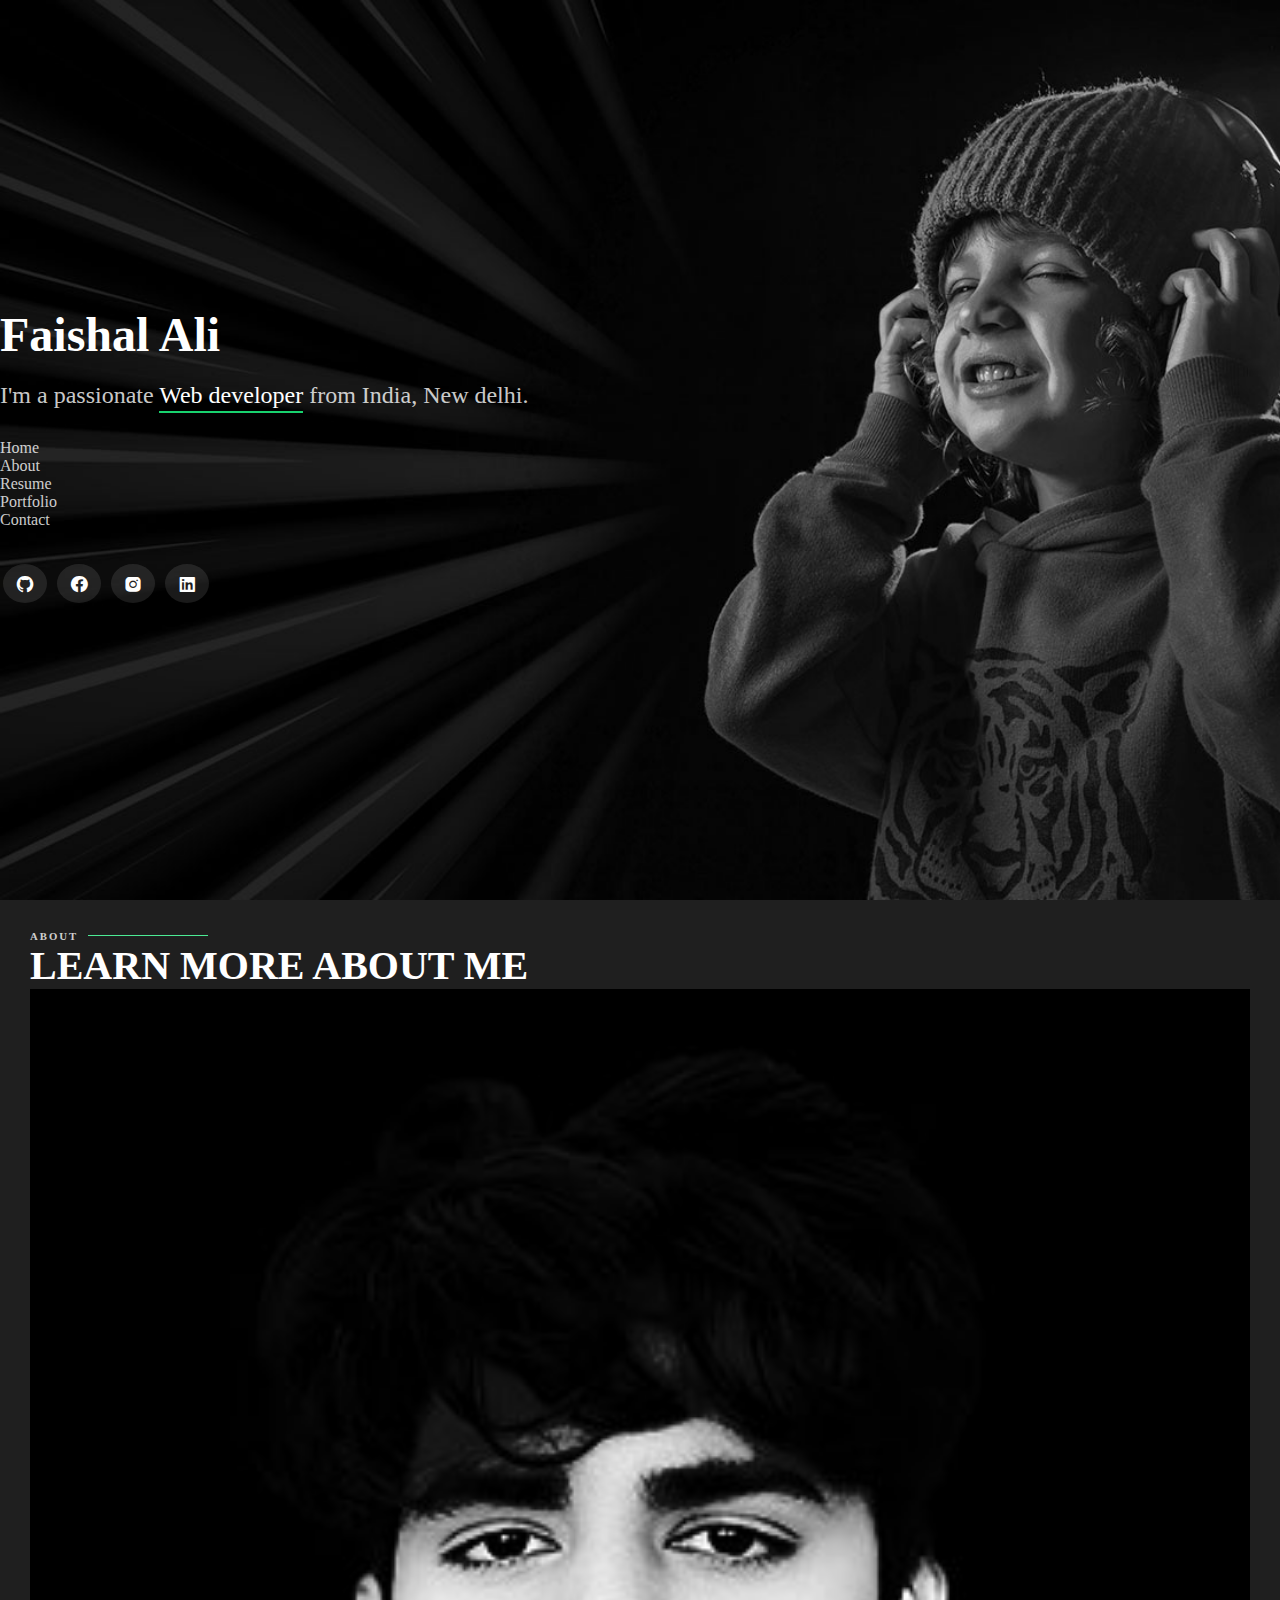
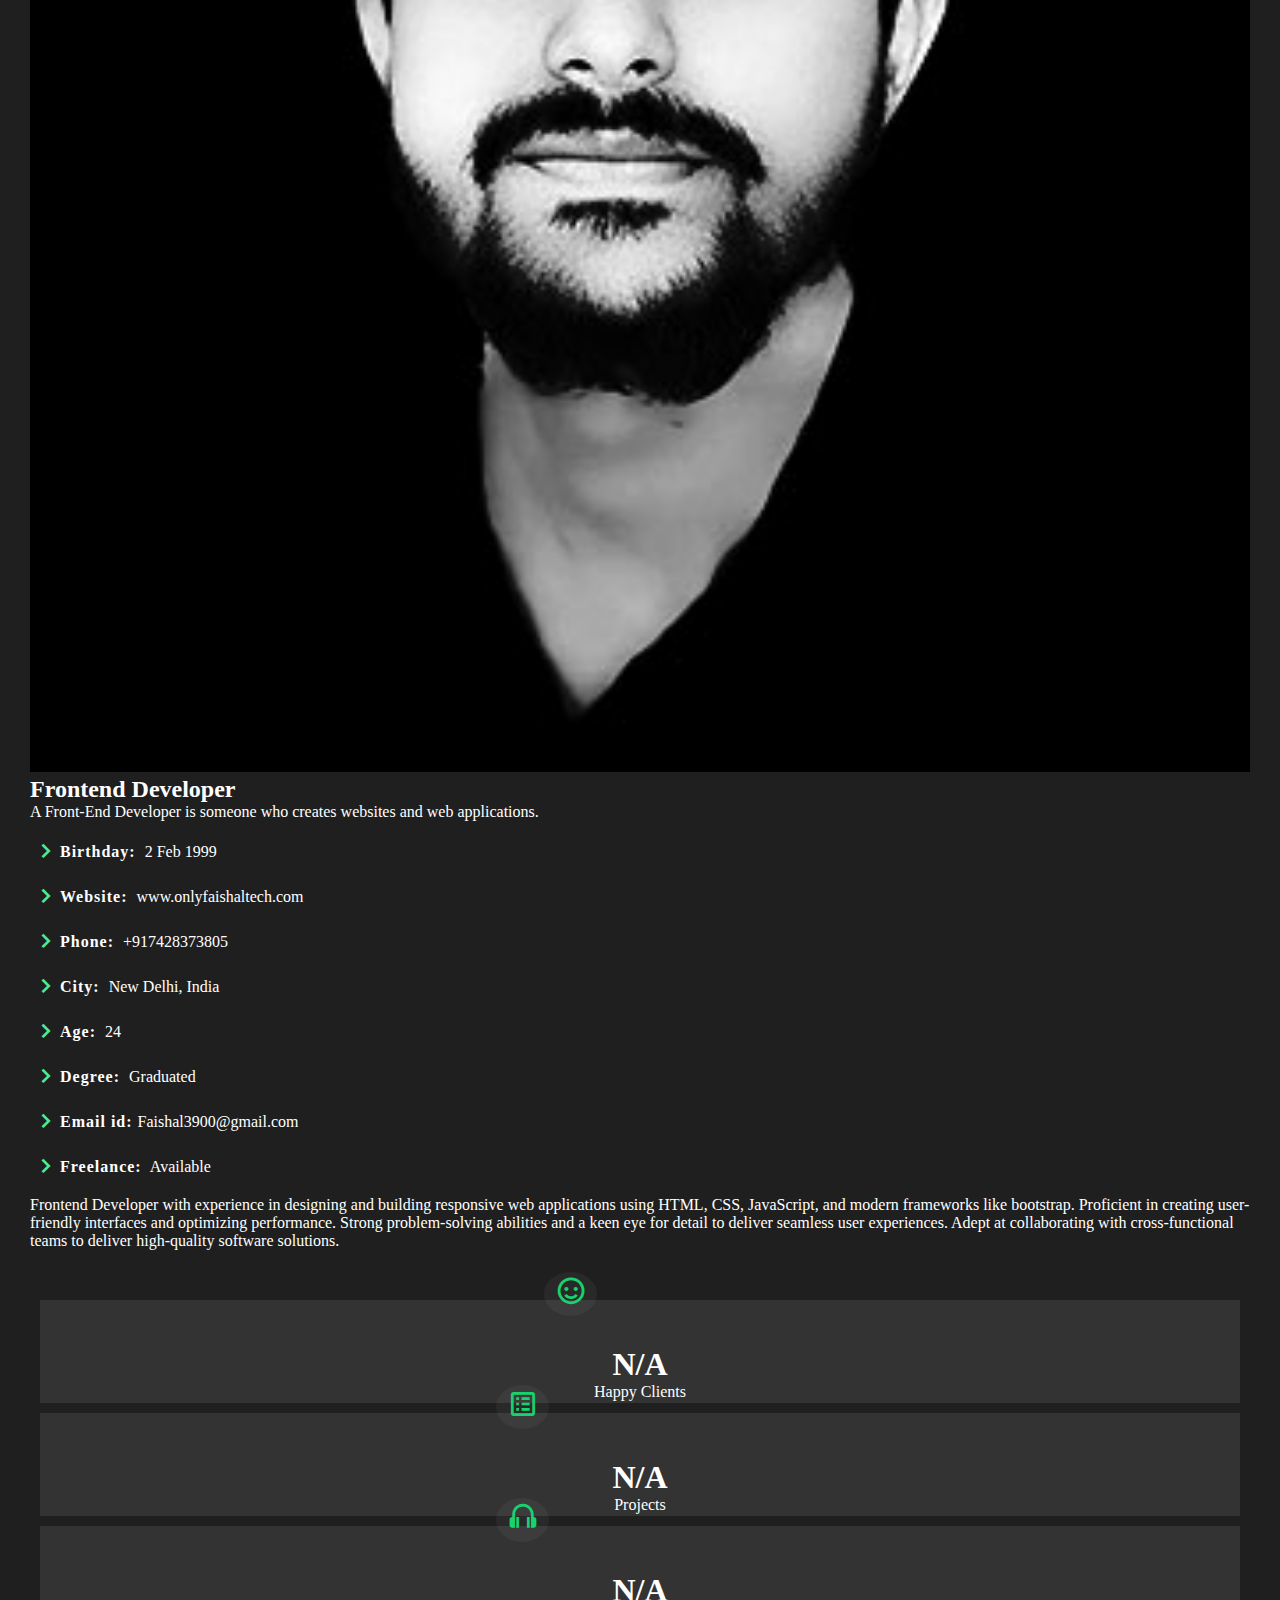
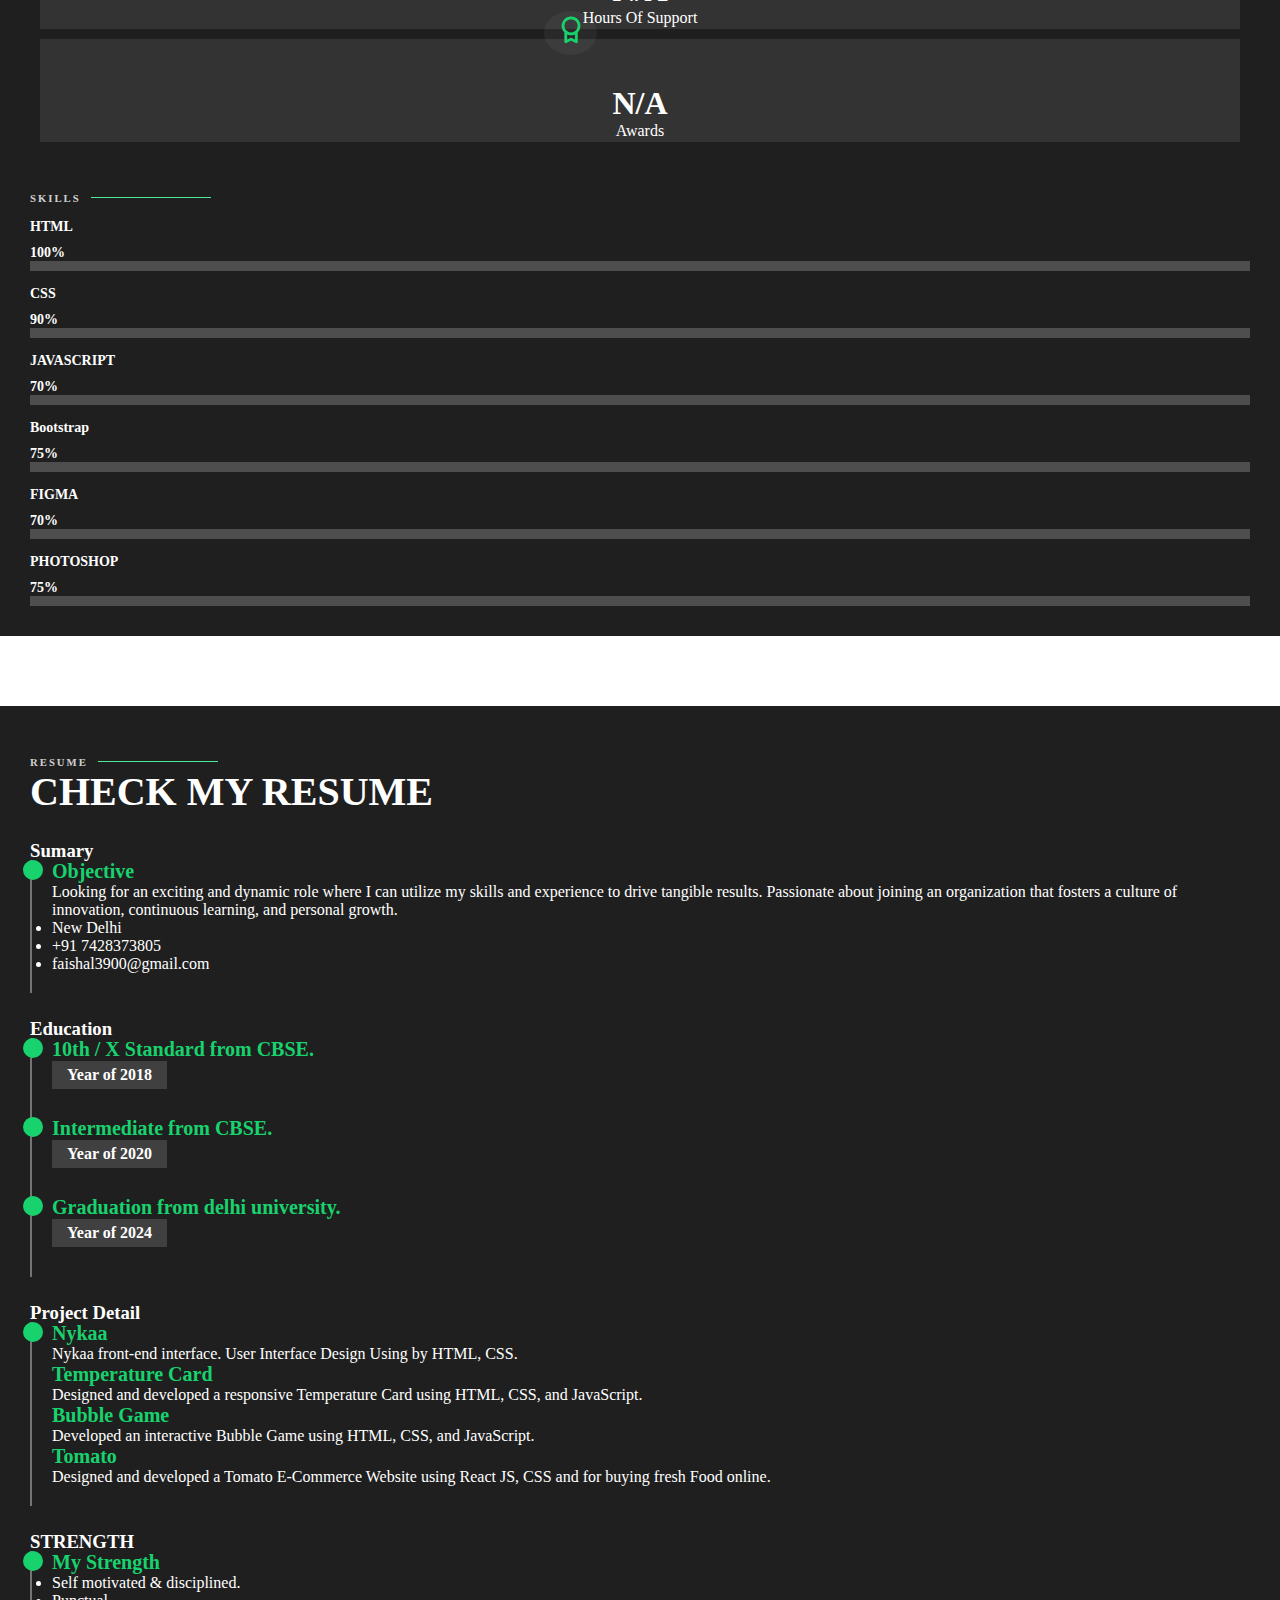
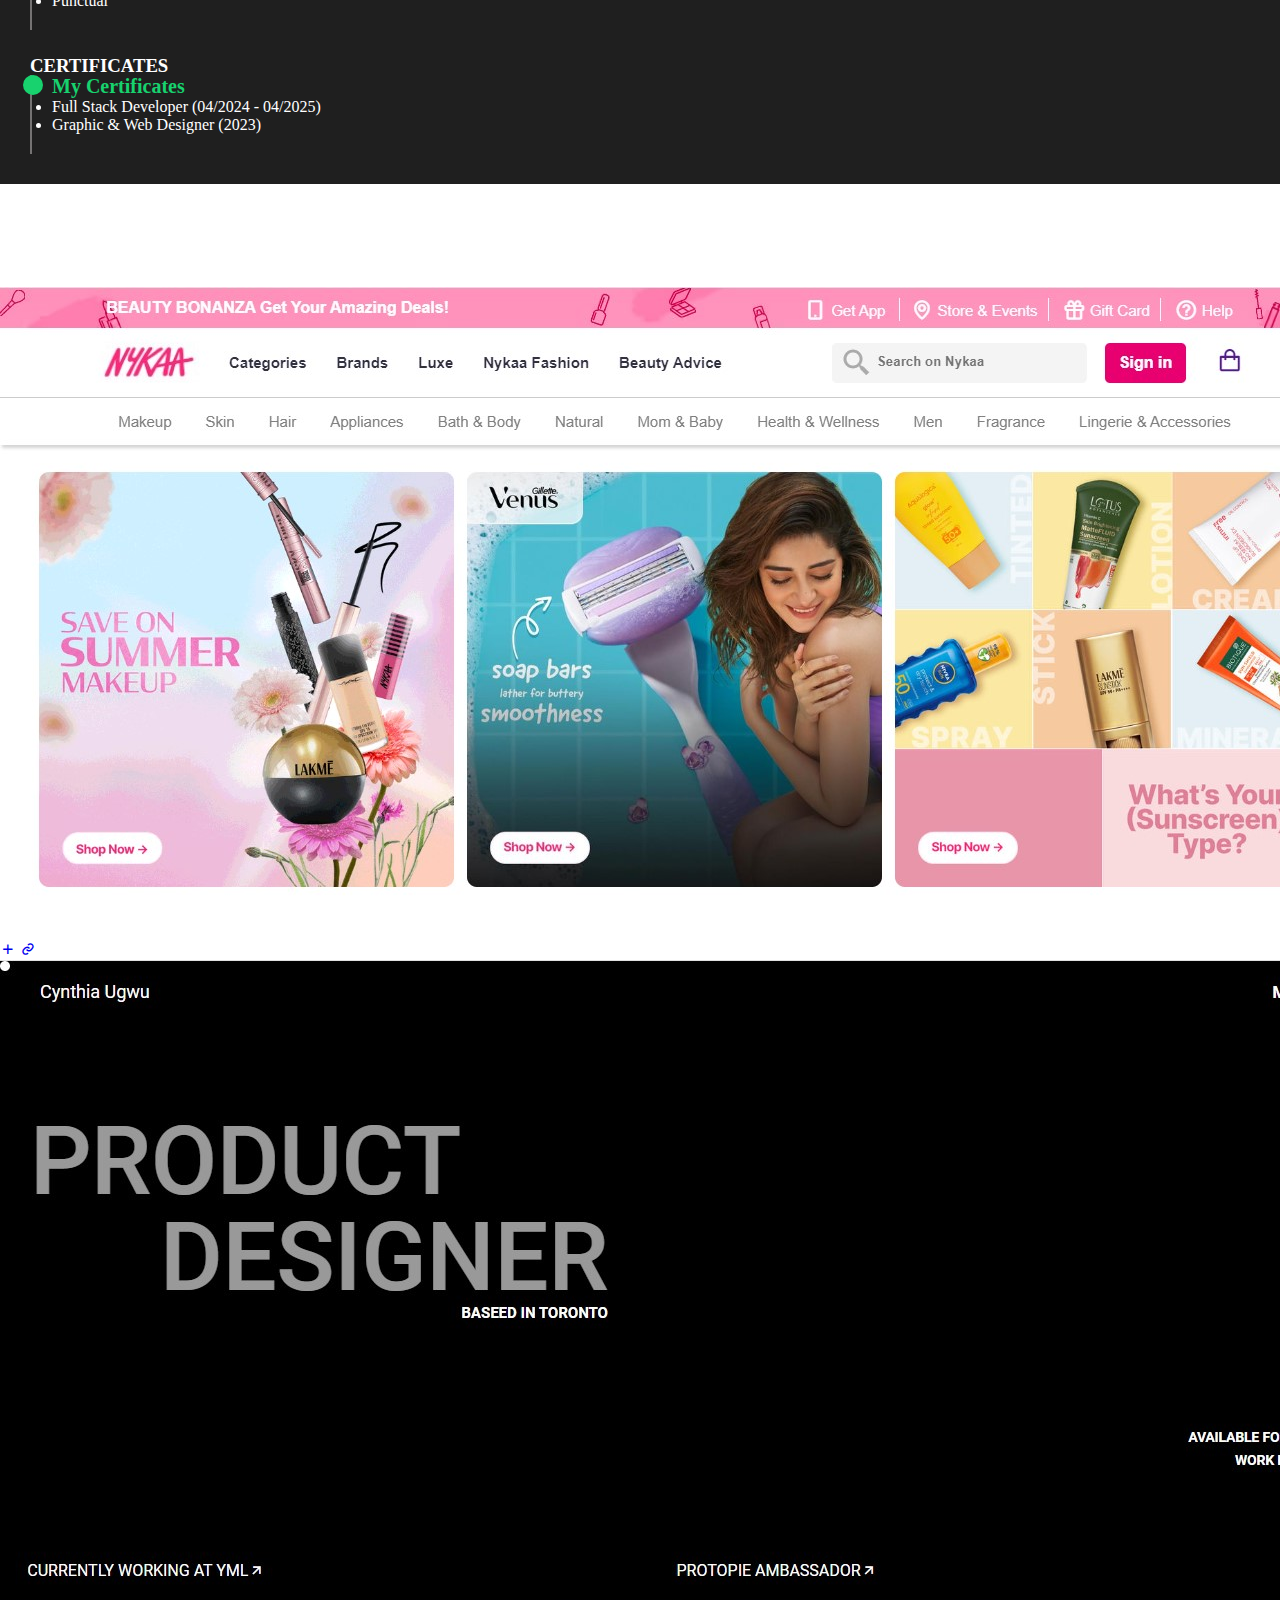
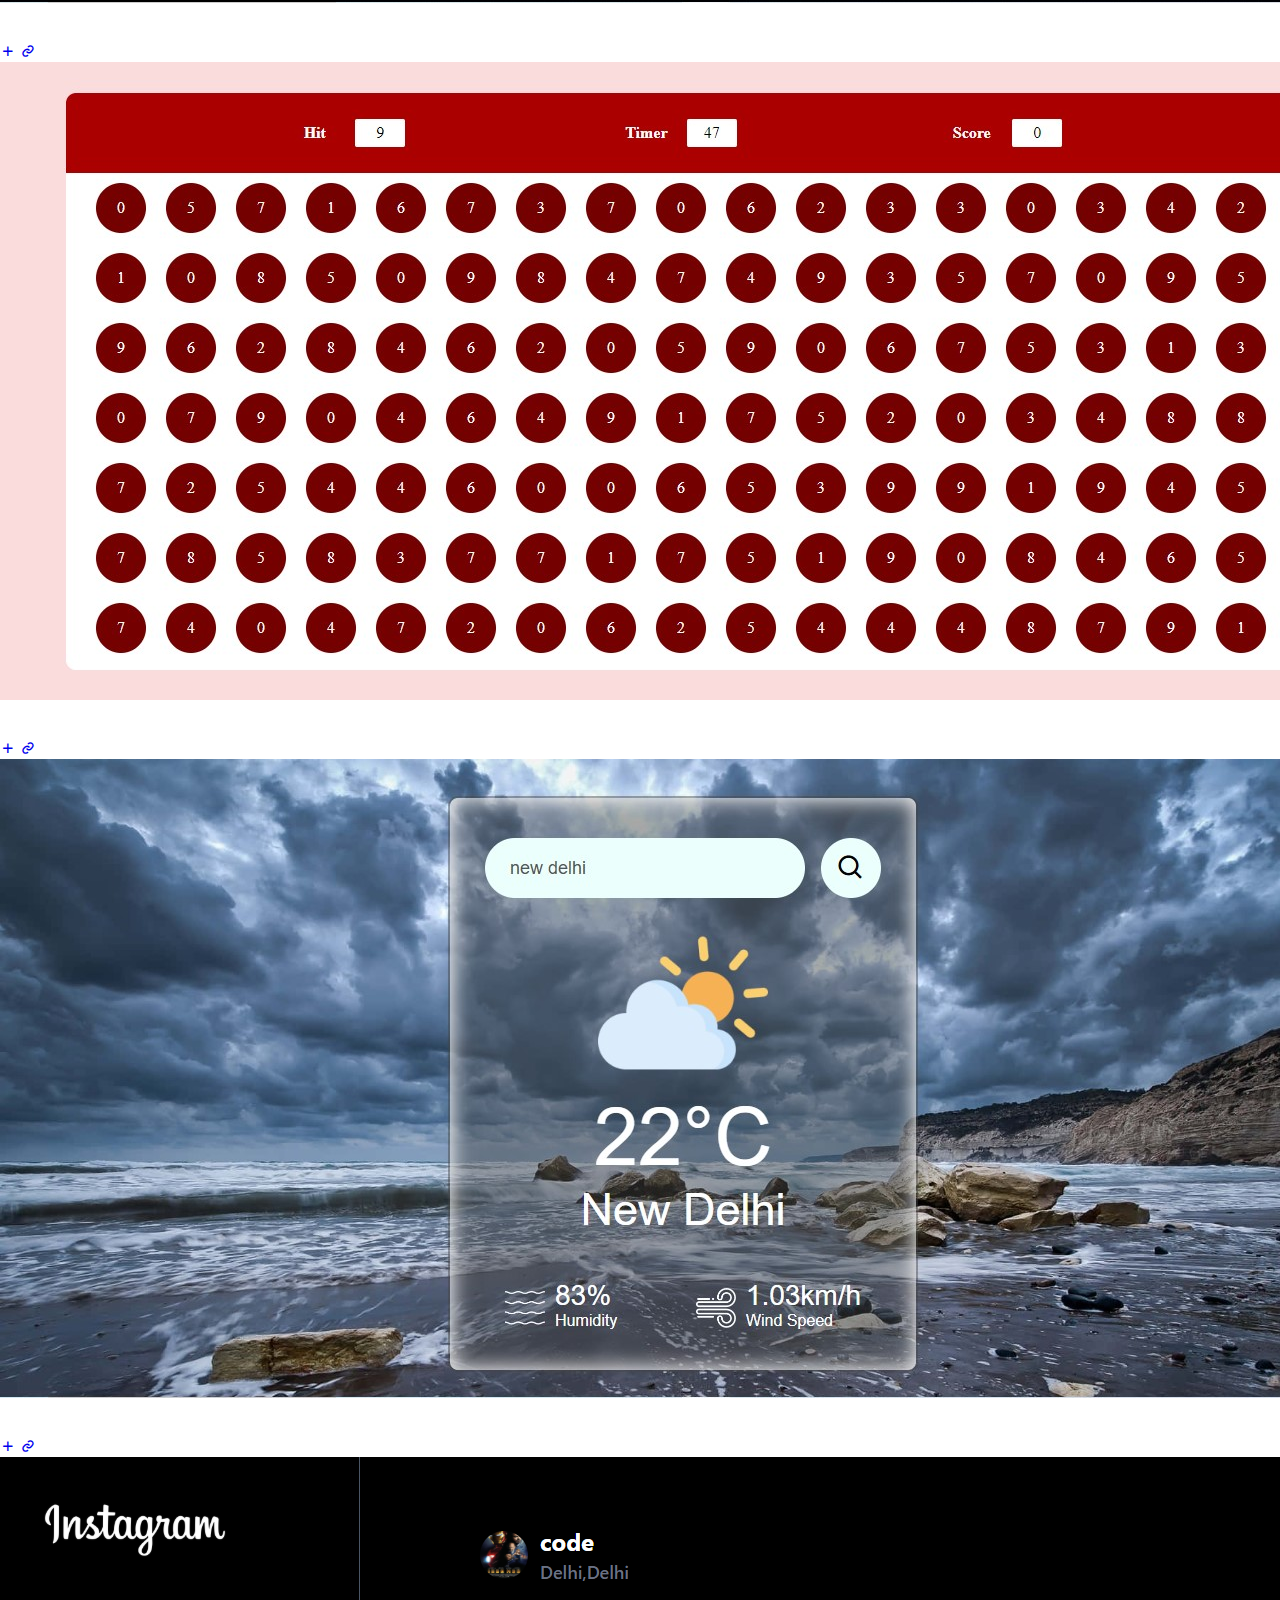
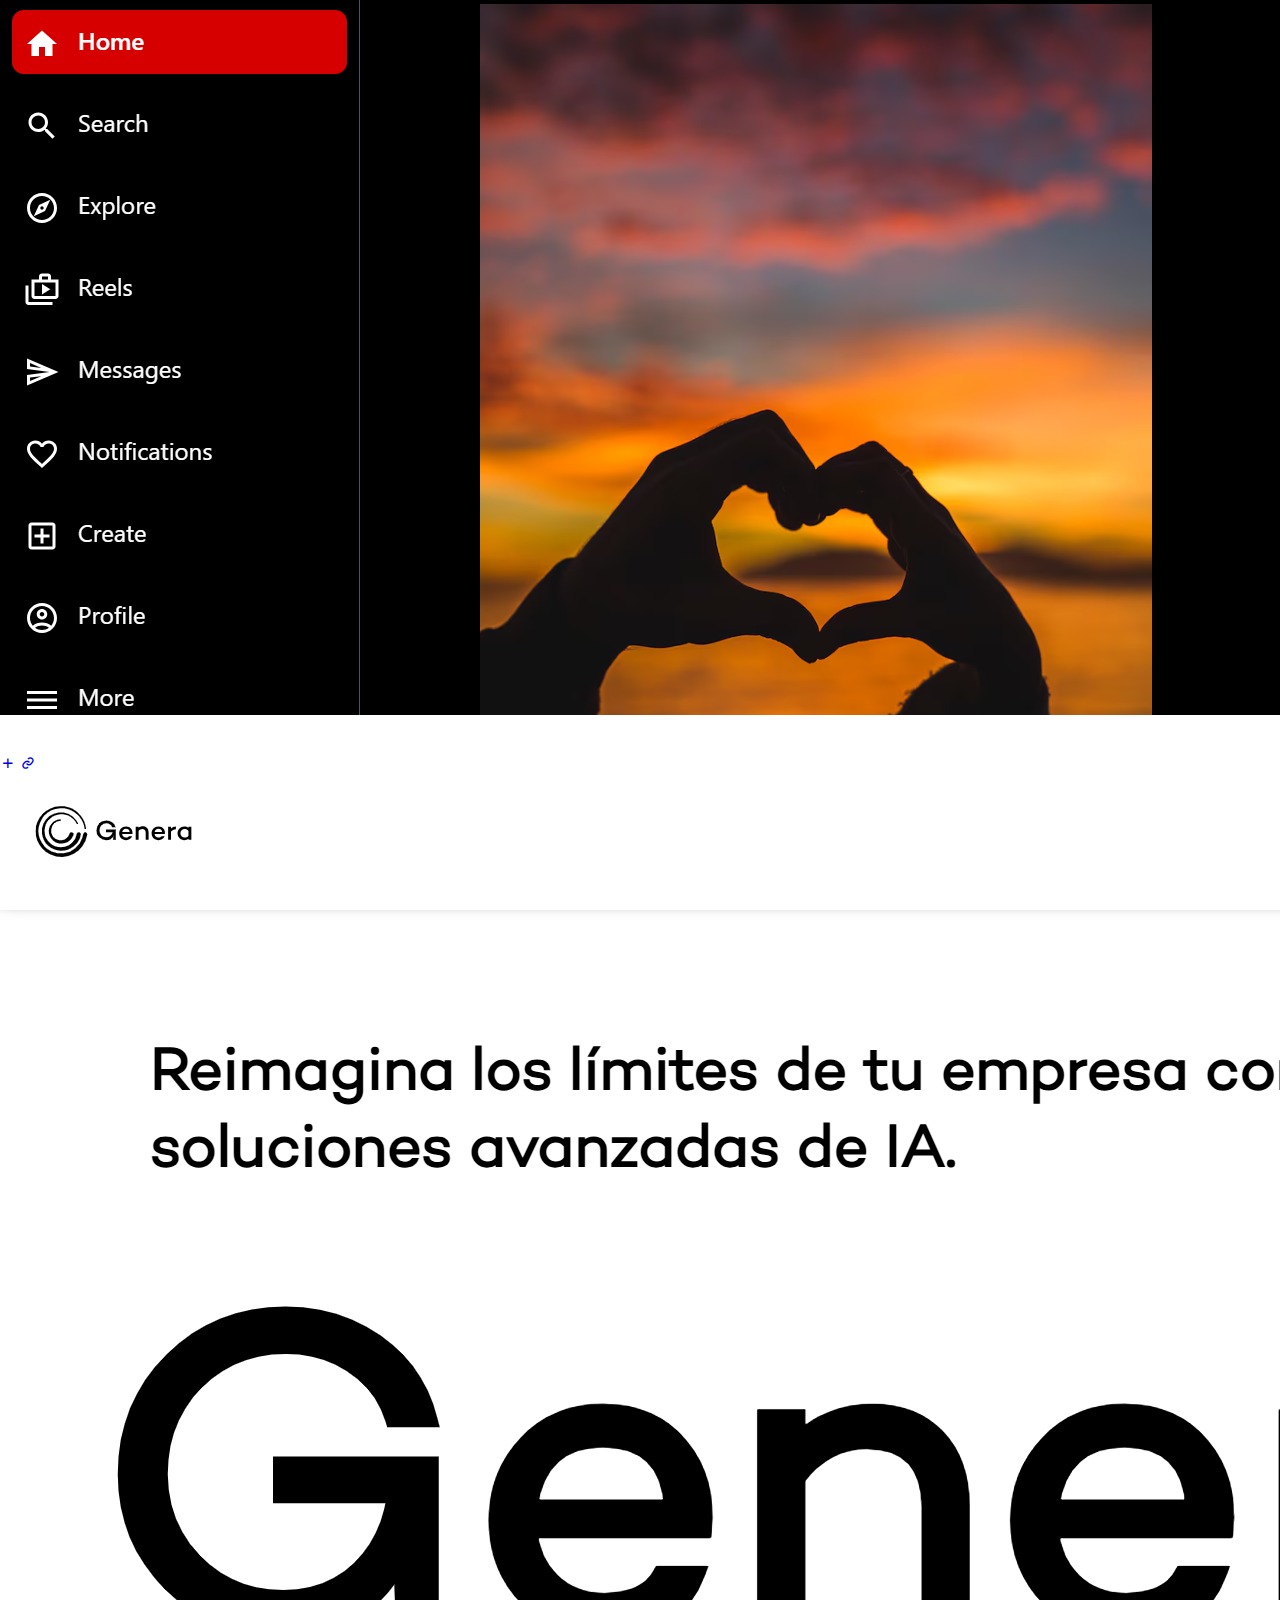
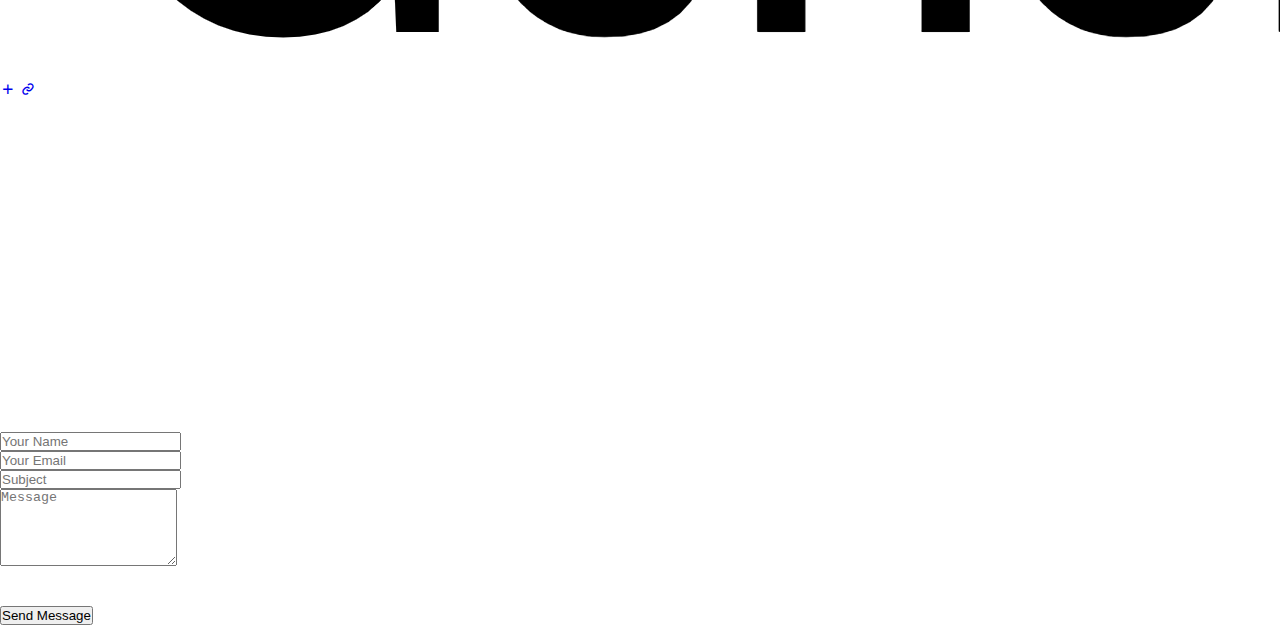
<file: index.html>
<!DOCTYPE html>
<html lang="en">

<head>
    <meta charset="UTF-8">
    <meta name="viewport" content="width=device-width, initial-scale=1.0">
    <title>My Portfolio</title>
    <link href="https://cdn.jsdelivr.net/npm/bootstrap@5.0.2/dist/css/bootstrap.min.css" rel="stylesheet"
        integrity="sha384-EVSTQN3/azprG1Anm3QDgpJLIm9Nao0Yz1ztcQTwFspd3yD65VohhpuuCOmLASjC" crossorigin="anonymous">
    <link href='https://unpkg.com/boxicons@2.1.4/css/boxicons.min.css' rel='stylesheet'>
    <link rel="stylesheet" href="style.css">
</head>

<body>

    <header id="header" class="head-main">
        <div id="main-box0" class="container">
            <div class="menu">
                <i id="menubtn" class='bx bx-menu'></i>
            </div>
            <div class="h1-div">
                <h1>Faishal Ali</h1>
            </div>
            <div class="h2-div">
                <h2>I'm a passionate <span>Web developer</span> from India, New delhi.</h2>
            </div>

            <div class="nav-div ">
                <ul class="d-flex" id="ul-item">
                    <li><a class="nav-btn-all active" id="homebtnid" href=""> Home</a></li>
                    <li><a class="nav-btn-all" id="aboutbtnid" href="#"> About</a></li>
                    <li><a class="nav-btn-all" id="resumebtnid" href="#"> Resume</a></li>
                    <!-- <li><a class="nav-btn-all" href=""> Services</a></li> -->
                    <li><a class="nav-btn-all" id="portfoliobtnid" href="#"> Portfolio</a></li>
                    <li><a class="nav-btn-all" id="contactbtnid" href="#"> Contact</a></li>
                </ul>
            </div>

            <div class="social-links">
                <a href="https://github.com/faishal3900" class="social-a"><i class='bx bxl-github social-icon'></i></a>
                <a href="https://www.facebook.com/fa.faishal" class="social-a"><i
                        class='bx bxl-facebook-circle social-icon'></i></a>
                <a href="https://www.instagram.com/mdali_74/" class="social-a"><i
                        class='bx bxl-instagram-alt social-icon'></i></a>
                <a href="https://www.linkedin.com/in/faishal-ali-651418181/" class="social-a"><i
                        class='bx bxl-linkedin-square social-icon'></i></a>
            </div>
        </div>

    </header>
    <!-- ------------about -------------->
    <section id="about" class="about">
        <div class="about-me container">
            <div class="about-section-title">
                <h6>ABOUT</h6>
                <h1>LEARN MORE ABOUT ME</h1>
            </div>
            <div class="row">
                <div class="col-lg-3 col-md-12 col-12">
                    <img width="100%" src="Photo.jpg" alt="">
                </div>
                <div class="col-lg-8 col-md-12">
                    <!-- <h2>Full Stack Web Developer</h2> -->
                    <h2>Frontend Developer</h2>
                    <p>A Front-End Developer is someone who creates websites and web applications.</p>
                    <div class="row" id="ul-li-item-1">
                        <ul class="col-lg-6 col-md-12">
                            <li> <i class='bx bx-chevron-right arrow-icon'></i><span>Birthday:</span> 2 Feb 1999</li>
                            <li> <i class='bx bx-chevron-right arrow-icon'></i><span>Website:</span>
                                www.onlyfaishaltech.com</li>
                            <li> <i class='bx bx-chevron-right arrow-icon'></i><span>Phone:</span> +917428373805</li>
                            <li> <i class='bx bx-chevron-right arrow-icon'></i><span>City:</span> New Delhi, India</li>
                        </ul>
                        <ul class="col-lg-6 col-md-12">
                            <li> <i class='bx bx-chevron-right arrow-icon'></i><span>Age:</span> 24</li>
                            <li> <i class='bx bx-chevron-right arrow-icon'></i><span>Degree:</span> Graduated</li>
                            <li> <i class='bx bx-chevron-right arrow-icon'></i><span>Email
                                    id:</span>Faishal3900@gmail.com</li>
                            <li> <i class='bx bx-chevron-right arrow-icon'></i><span>Freelance:</span> Available</li>
                        </ul>
                    </div>
                    <p>Frontend Developer with experience in designing and building responsive web applications using
                        HTML, CSS, JavaScript, and modern frameworks like bootstrap. Proficient in creating
                        user-friendly interfaces and optimizing performance. Strong problem-solving abilities and a keen
                        eye for detail to deliver seamless user experiences. Adept at collaborating with
                        cross-functional teams to deliver high-quality software solutions.</p>
                </div>
            </div>

            <div class="row" id="exp-main-div">
                <div class="col-lg-3 col-md-5 col-12" id="exp-div">
                    <div class="exp-icon-div-3"><i class='bx bx-smile bx-tada'></i></div>
                    <h1>N/A</h1>
                    <p>Happy Clients</p>
                </div>
                <div class="col-lg-2 col-md-5 col-12" id="exp-div">
                    <div class="exp-icon-div"><i class='bx bx-spreadsheet bx-tada'></i></div>
                    <h1>N/A</h1>
                    <p>Projects</p>
                </div>
                <div class="col-lg-2 col-md-5 col-12" id="exp-div">
                    <div class="exp-icon-div"><i class='bx bx-headphone bx-tada'></i></div>
                    <h1>N/A</h1>
                    <p>Hours Of Support</p>
                </div>
                <div class="col-lg-3 col-md-5 col-12" id="exp-div">
                    <div class="exp-icon-div-3"><i class='bx bx-award bx-tada'></i></div>
                    <h1>N/A</h1>
                    <p>Awards</p>
                </div>
            </div>
            <!-------------------------------------------- skills start -------------- -->
            <div>
                <div class="skills-div">
                    <h6>SKILLS</h6>
                </div>
            </div>
            <div class="row">
                <div class="col-lg-6">
                    <div class="progress-bar-main-div">
                        <div class="d-flex justify-content-between" id="progress-bar-text">
                            <h6>HTML</h6>
                            <h6>100%</h6>
                        </div>
                        <div class="progress" id="progress-bar-div-id">
                            <div class="progress-bar" id="progress-bar-id" role="progressbar" style="width: 100%"
                                aria-valuenow="100" aria-valuemin="0" aria-valuemax="100"></div>
                        </div>
                    </div>
                    <div class="progress-bar-main-div">
                        <div class="d-flex justify-content-between" id="progress-bar-text">
                            <h6>CSS</h6>
                            <h6>90%</h6>
                        </div>
                        <div class="progress" id="progress-bar-div-id">
                            <div class="progress-bar" id="progress-bar-id" role="progressbar" style="width: 90%"
                                aria-valuenow="90" aria-valuemin="0" aria-valuemax="100"></div>
                        </div>
                    </div>
                    <div class="progress-bar-main-div">
                        <div class="d-flex justify-content-between" id="progress-bar-text">
                            <h6>JAVASCRIPT</h6>
                            <h6>70%</h6>
                        </div>
                        <div class="progress" id="progress-bar-div-id">
                            <div class="progress-bar" id="progress-bar-id" role="progressbar" style="width: 70%"
                                aria-valuenow="100" aria-valuemin="0" aria-valuemax="100"></div>
                        </div>
                    </div>
                </div>
                <div class="col-lg-6">
                    <div class="progress-bar-main-div">
                        <div class="d-flex justify-content-between" id="progress-bar-text">
                            <h6>Bootstrap</h6>
                            <h6>75%</h6>
                        </div>
                        <div class="progress" id="progress-bar-div-id">
                            <div class="progress-bar" id="progress-bar-id" role="progressbar" style="width: 75%"
                                aria-valuenow="90" aria-valuemin="0" aria-valuemax="100"></div>
                        </div>
                    </div>
                    <div class="progress-bar-main-div">
                        <div class="d-flex justify-content-between" id="progress-bar-text">
                            <h6>FIGMA</h6>
                            <h6>70%</h6>
                        </div>
                        <div class="progress" id="progress-bar-div-id">
                            <div class="progress-bar" id="progress-bar-id" role="progressbar" style="width: 70%"
                                aria-valuenow="90" aria-valuemin="0" aria-valuemax="100"></div>
                        </div>
                    </div>
                    <div class="progress-bar-main-div">
                        <div class="d-flex justify-content-between" id="progress-bar-text">
                            <h6>PHOTOSHOP</h6>
                            <h6>75%</h6>
                        </div>
                        <div class="progress" id="progress-bar-div-id">
                            <div class="progress-bar" id="progress-bar-id" role="progressbar" style="width: 90%"
                                aria-valuenow="90" aria-valuemin="0" aria-valuemax="100"></div>
                        </div>
                    </div>
                </div>
            </div>
        </div>
        </div>
        </div>
    </section>

    <!-- ----------resume----start------------ -->

    <section id="resume" class="about">
        <div class=" resume-my container">
            <div class="resume-main-title">
                <h6>RESUME</h6>
                <h1>CHECK MY RESUME</h1>
            </div>

            <div class="row">
                <div class="col-lg-6">
                    <h3 class="resume-title">Sumary</h3>
                    <div class="resume-1">
                        <p class="alice">Objective</p>
                        <p>
                            Looking for an exciting and dynamic role where I can utilize my skills and experience to
                            drive tangible results. Passionate about joining an organization that fosters a culture of
                            innovation, continuous learning, and personal growth.
                        </p>
                        <ul>
                            <li class="li-12">New Delhi</li>
                            <li class="li-12">+91 7428373805</li>
                            <li class="li-12">faishal3900@gmail.com</li>
                        </ul>
                    </div>
                </div>

                <div class="col-lg-6">
                    <h3 class="resume-title">Education</h3>
                    <div class="resume-1">
                        <p class="alice">10th / X Standard from CBSE.</p>
                        <h5 class="year">Year of 2018</h5>
                    </div>
                    <div class="resume-1">
                        <p class="alice">Intermediate from CBSE.</p>
                        <h5 class="year">Year of 2020</h5>
                    </div>
                    <div class="resume-1">
                        <p class="alice">Graduation from delhi university.</p>
                        <h5 class="year">Year of 2024</h5>
                    </div>
                </div>


                <div class="col-lg-6">
                    <h3 class="resume-title">Project Detail</h3>
                    <div class="resume-1">
                        <p class="alice">Nykaa</p>
                        <p>
                            Nykaa front-end interface. User Interface Design Using by HTML, CSS.
                        </p>
                        <p class="alice">Temperature Card</p>
                        <p>
                            Designed and developed a responsive Temperature Card using HTML, CSS, and JavaScript.

                        </p>
                        <p class="alice">Bubble Game</p>
                        <p>
                            Developed an interactive Bubble Game using HTML, CSS, and JavaScript.
                        </p>
                        <p class="alice"> Tomato</p>
                        <p>
                            Designed and developed a Tomato E-Commerce Website using React JS, CSS and for buying fresh
                            Food online.

                        </p>
                    </div>
                </div>
                <div class="col-lg-6">
                    <h3 class="resume-title">STRENGTH</h3>
                    <div class="resume-1">
                        <p class="alice">My Strength</p>
                        <ul>
                            <li class="li-12">Self motivated & disciplined.</li>
                            <li class="li-12">Punctual</li>
                        </ul>
                    </div>
                </div>
                <div class="col-lg-6">
                    <h3 class="resume-title">CERTIFICATES</h3>
                    <div class="resume-1">
                        <p class="alice">My Certificates</p>
                        <ul>
                            <li class="li-12">Full Stack Developer (04/2024 - 04/2025)</li>
                            <li class="li-12">Graphic & Web Designer (2023) </li>
                        </ul>
                    </div>
                </div>






            </div>
        </div>
    </section>

    <!---------------- Portfolio------------------------- -->

    <section id="portfolio" class="portfolio about">
        <div class="container Portfolio-my">
            <div class="Portfolio-main-title">
                <h6>PORTFOLIO</h6>
                <h1>MY WORKS</h1>
            </div>

            <div class="row">
                <div class="col-lg-12 d-flex justify-content-center">
                    <ul id="portfolio-flters">
                        <li data-filter="*" class="filter-active">All</li>

                        <li data-filter=".filter-web">Web</li>
                        <li data-filter=".filter-card">Card</li>
                    </ul>
                </div>
            </div>

            <div class="row portfolio-container">

                <div class="col-lg-4 col-md-6 portfolio-item filter-app">
                    <div class="portfolio-wrap">
                        <img src="Nykaa.jpg" class="img-fluid" alt="">
                        <div class="portfolio-info">
                            <h4>Nykaa clone</h4>
                            <p>Website</p>
                            <div class="portfolio-links">
                                <a href="Nykaa.jpg" data-gallery="portfolioGallery" class="portfolio-lightbox"
                                    title="App 1"><i class="bx bx-plus"></i></a>
                                <a href="nykaa\index.html" data-gallery="portfolioDetailsGallery"
                                    data-glightbox="type: external" class="portfolio-details-lightbox"
                                    title="Portfolio Details"><i class="bx bx-link"></i></a>
                            </div>
                        </div>
                    </div>
                </div>

                <div class="col-lg-4 col-md-6 portfolio-item filter-app">
                    <div class="portfolio-wrap">
                        <img src="Cynthia.jpg" class="img-fluid" alt="">
                        <div class="portfolio-info">
                            <h4>Cynthia clone</h4>
                            <p>Website</p>
                            <div class="portfolio-links">
                                <a href="Cynthia.jpg" data-gallery="portfolioGallery" class="portfolio-lightbox"
                                    title="App 1"><i class="bx bx-plus"></i></a>
                                <a href="web/web/index.html" data-gallery="portfolioDetailsGallery"
                                    data-glightbox="type: external" class="portfolio-details-lightbox"
                                    title="Portfolio Details"><i class="bx bx-link"></i></a>
                            </div>
                        </div>
                    </div>
                </div>
                <div class="col-lg-4 col-md-6 portfolio-item filter-app">
                    <div class="portfolio-wrap">
                        <img src="Game.jpg" class="img-fluid" alt="">
                        <div class="portfolio-info">
                            <h4>Game js</h4>
                            <p>Website</p>
                            <div class="portfolio-links">
                                <a href="Game.jpg" data-gallery="portfolioGallery" class="portfolio-lightbox"
                                    title="Game"><i class="bx bx-plus"></i></a>
                                <a href="game/index.html" data-gallery="portfolioDetailsGallery"
                                    data-glightbox="type: external" class="portfolio-details-lightbox"
                                    title="Portfolio Details"><i class="bx bx-link"></i></a>
                            </div>
                        </div>
                    </div>
                </div>
                <div class="col-lg-4 col-md-6 portfolio-item filter-app">
                    <div class="portfolio-wrap">
                        <img src="Weather card.jpg " class="img-fluid" alt="">
                        <div class="portfolio-info">
                            <h4>Weather card</h4>
                            <p>Card</p>
                            <div class="portfolio-links">
                                <a href="Weather card.jpg" data-gallery="portfolioGallery" class="portfolio-lightbox"
                                    title="Game"><i class="bx bx-plus"></i></a>
                                <a href="temp card/index.html" data-gallery="portfolioDetailsGallery"
                                    data-glightbox="type: external" class="portfolio-details-lightbox"
                                    title="Portfolio Details"><i class="bx bx-link"></i></a>
                            </div>
                        </div>
                    </div>
                </div>
                <div class="col-lg-4 col-md-6 portfolio-item filter-app">
                    <div class="portfolio-wrap">
                        <img src="Inst.png" class="img-fluid" alt="">
                        <div class="portfolio-info">
                            <h4>Instagram</h4>
                            <p>Insta-Clone</p>
                            <div class="portfolio-links">
                                <a href="Weather card.jpg" data-gallery="portfolioGallery" class="portfolio-lightbox"
                                    title="Game"><i class="bx bx-plus"></i></a>
                                <a href="https://github.com/faishal3900/Insta-Clone" data-gallery="portfolioDetailsGallery"
                                    data-glightbox="type: external" class="portfolio-details-lightbox"
                                    title="Portfolio Details"><i class="bx bx-link"></i></a>
                            </div>
                        </div>
                    </div>
                </div>
                <div class="col-lg-4 col-md-6 portfolio-item filter-app">
                    <div class="portfolio-wrap">
                        <img src="Genera.png" class="img-fluid" alt="">
                        <div class="portfolio-info">
                            <h4>Genera</h4>
                            <p>Genera-Clone</p>
                            <div class="portfolio-links">
                                <a href="Genera.png" data-gallery="portfolioGallery" class="portfolio-lightbox"
                                    title="Game"><i class="bx bx-plus"></i></a>
                                <a href="https://genera-fpd5-nviqdhzgt-faishal3900s-projects.vercel.app/" data-gallery="portfolioDetailsGallery"
                                    data-glightbox="type: external" class="portfolio-details-lightbox"
                                    title="Portfolio Details"><i class="bx bx-link"></i></a>
                            </div>
                        </div>
                    </div>
                </div>
            </div>

        </div>
    </section>


    <!-------------------------- contact---------------------- -->

    <section id="contact" class="contact ">
        <div class="container Portfolio-my">

            <div class="Portfolio-main-title">
                <h6>Contact</h6>
                <h1>Contact Me</h1>
            </div>

            <div class="row mt-2">

                <div class="col-md-6 d-flex align-items-stretch">
                    <div class="info-box">
                        <i class="bx bx-map"></i>
                        <h3>My Address</h3>
                        <p>Sangam vihar, New Delhi </p>
                    </div>
                </div>

                <div class="col-md-6 mt-4 mt-md-0 d-flex align-items-stretch">
                    <div class="info-box">
                        <i class="bx bx-share-alt"></i>
                        <h3>Social Profiles</h3>
                        <div class="social-links">
                            <a href="#" class="social-a"><i class='bx bxl-twitter social-icon color-social'></i></a>
                            <a href="facebook.com/fa.faishal" class="social-a"><i
                                    class='bx bxl-facebook-circle social-icon color-social'></i></a>
                            <a href="Faishal Ali (@mdali_74) • Instagram photos and videos.html" class="social-a"><i
                                    class='bx bxl-instagram-alt social-icon color-social'></i></a>
                            <a href="linkedin.com/in/faishal-ali-651418181.html" class="social-a"><i
                                    class='bx bxl-linkedin-square social-icon color-social'></i></a>
                        </div>
                    </div>
                </div>

                <div class="col-md-6 mt-4 d-flex align-items-stretch">
                    <div class="info-box">
                        <i class="bx bx-envelope"></i>
                        <h3>Email Me</h3>
                        <p>faishal3900@gmail.com</p>
                    </div>
                </div>
                <div class="col-md-6 mt-4 d-flex align-items-stretch">
                    <div class="info-box">
                        <i class="bx bx-phone-call"></i>
                        <h3>Call Me</h3>
                        <p>+91 7428373805</p>
                    </div>
                </div>
                <form action="https://api.web3forms.com/submit" method="POST" role="form" class="php-email-form mt-4">
                    <input type="hidden" name="access_key" value="46c4d584-77a2-4b6b-be4e-20d90db84fef">
                    <div class="row">
                        <div class="col-md-6 form-group">
                            <input type="text" name="name" class="form-control" id="name" placeholder="Your Name"
                                required>
                        </div>
                        <div class="col-md-6 form-group mt-3 mt-md-0">
                            <input type="email" class="form-control" name="email" id="email" placeholder="Your Email"
                                required>
                        </div>
                    </div>
                    <div class="form-group mt-3">
                        <input type="text" class="form-control" name="subject" id="subject" placeholder="Subject"
                            required>
                    </div>
                    <div class="form-group mt-3">
                        <textarea class="form-control" name="message" rows="5" placeholder="Message"
                            required></textarea>
                    </div>
                    <div class="my-3">
                        <div class="loading">Loading</div>
                        <div class="error-message"></div>
                        <div class="sent-message">Your message has been sent. Thank you!</div>
                    </div>
                    <div class="text-center"><button type="submit">Send Message</button></div>
                </form>
            </div>
        </div>
    </section>




    <script src="index.js"></script>
    <script src="https://cdn.jsdelivr.net/npm/bootstrap@5.0.2/dist/js/bootstrap.bundle.min.js"
        integrity="sha384-MrcW6ZMFYlzcLA8Nl+NtUVF0sA7MsXsP1UyJoMp4YLEuNSfAP+JcXn/tWtIaxVXM"
        crossorigin="anonymous"></script>

</body>

</html>
</file>
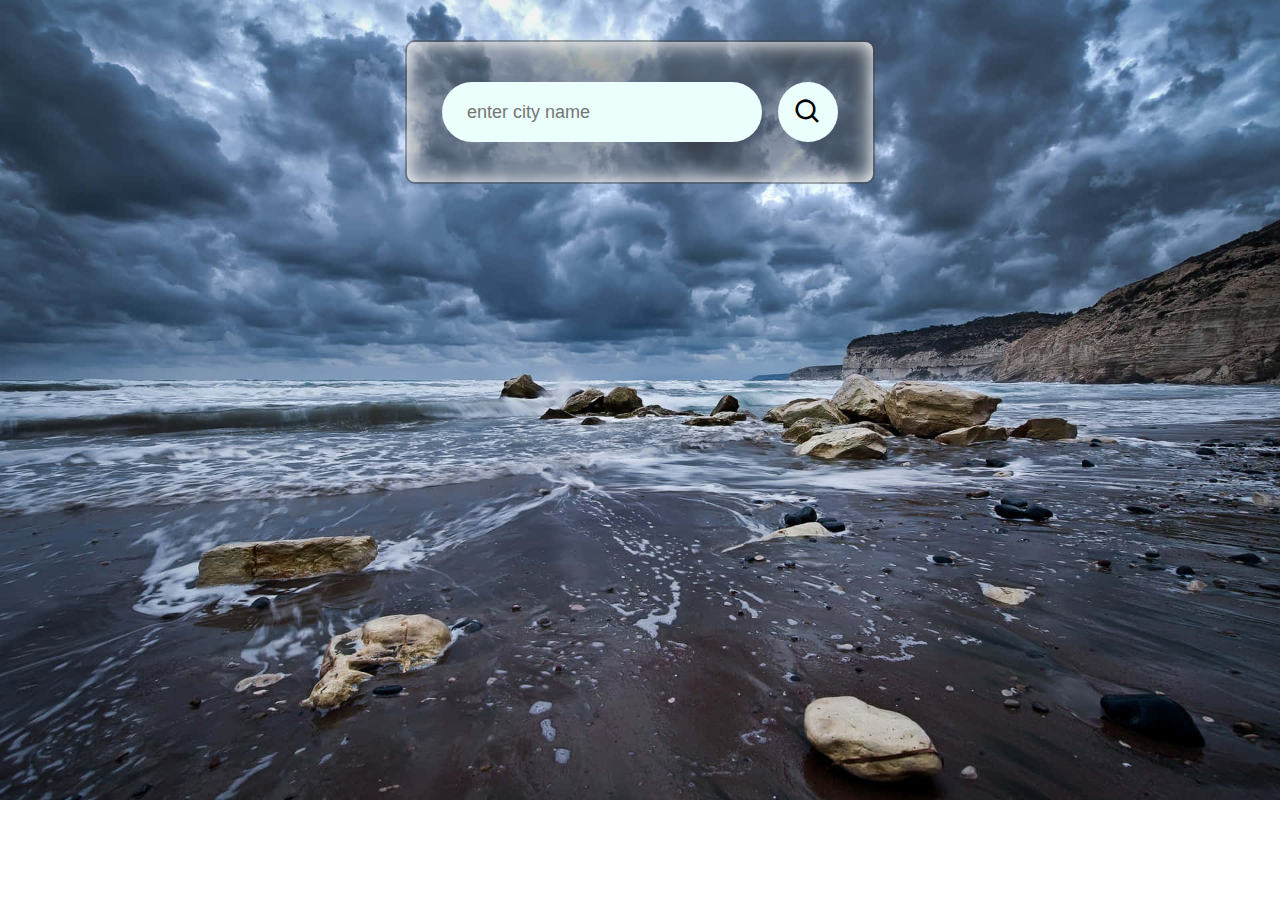
<file: temp card/index.html>
<!DOCTYPE html>
<html lang="en">

<head>
    <meta charset="UTF-8">
    <meta name="viewport" content="width=device-width, initial-scale=1.0">
    <title>Document</title>
    <link rel="stylesheet" href="style.css">
    <link href='https://unpkg.com/boxicons@2.1.4/css/boxicons.min.css' rel='stylesheet'>
</head>

<body>

    <!-- https://api.openweathermap.org/data/2.5/weather?q=germany&appid=5fa1955e2b54d9930eba69f9404a6be8 -->


    <div class="card">
        <div class="main-box">
            <div class="search">
                <input type="text" placeholder="enter city name" spellcheck="false">
                <button> <i class='bx bx-search '></i> </button>
            </div>
            <div class="error">
                <p>Invalid city name</p>
            </div>
            <div class="weather">
                <img src="images/rain.png" alt="weather img" class="weather-img">
                <h1 class="temp">23°C</h1>
                <h2 class="city">New york</h2>
                <div class="details">
                    <div class="col">
                        <img src="images/humidity.png" alt="">
                        <div>
                            <p class="humidity">50%</p>
                            <p>Humidity</p>
                        </div>
                    </div>
                    <div class="col">
                        <img src="images/wind.png" alt="">
                        <div>
                            <p class="wind">15 km/h</p>
                            <p>Wind Speed</p>
                        </div>
                    </div>
                </div>
            </div>

        </div>
    </div>
    <script src="index.js"></script>
</body>

</html>
</file>
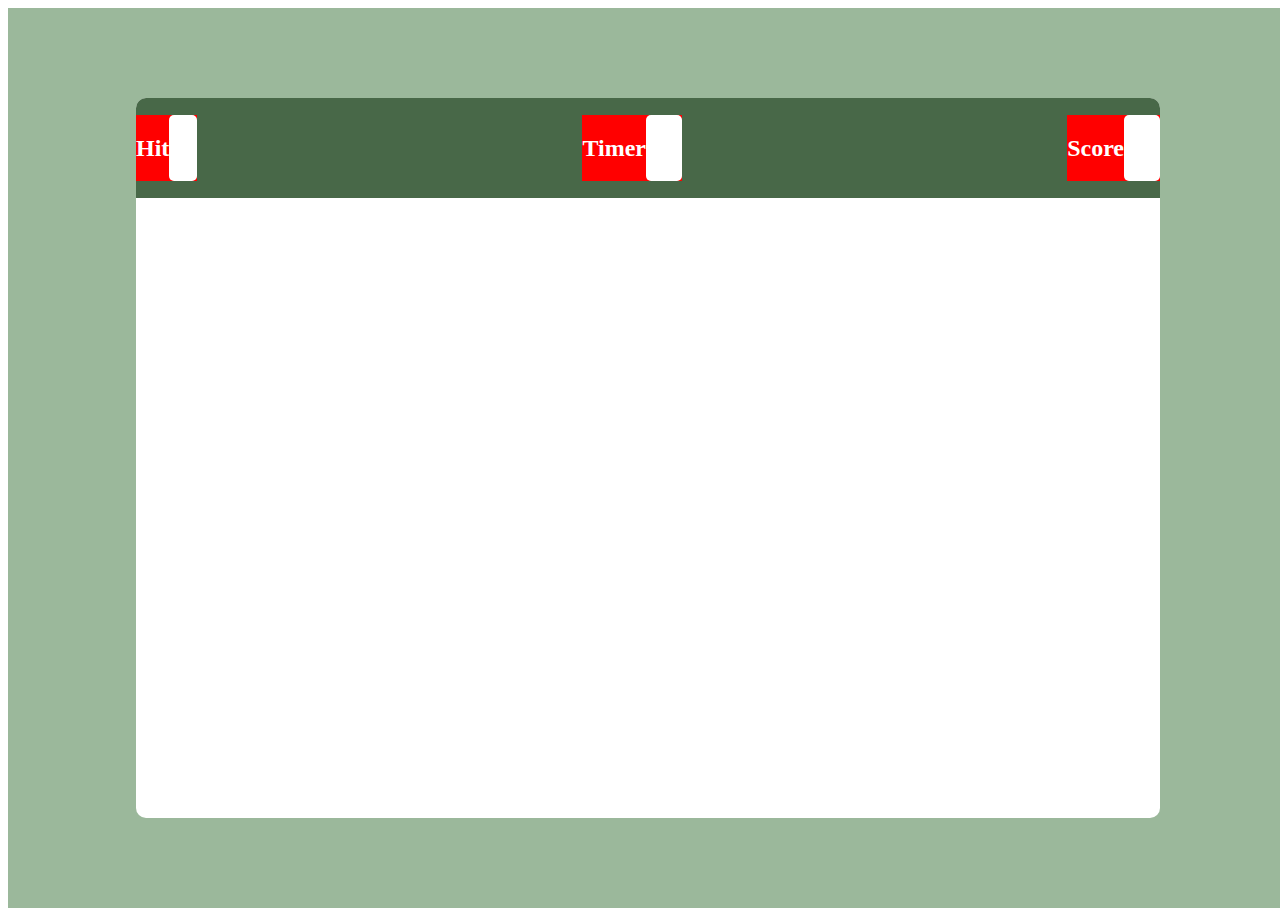
<file: web/web/buble game/index.html>
<!DOCTYPE html>
<html lang="en">
<head>
    <meta charset="UTF-8">
    <meta name="viewport" content="width=device-width, initial-scale=1.0">
    <title>Buble Game</title>
    <link rel="stylesheet" href="style.css">
</head>
<body>
    <div id="main">
        <div id="panel">
            <div id="ptop">
                <div class="elem">
                    <h2>Hit</h2>
                    <div class="box">5</div>
                </div>
                <div class="elem">
                    <h2>Timer</h2>
                    <div class="box">60</div>
                </div>
                <div class="elem">
                    <h2>Score</h2>
                    <div class="box">12</div>
                </div>
                
            </div>
        </div>
    </div>
</body>
</html>
</file>
<file: style.css>
@import url('https://fonts.googleapis.com/css2?family=Open+Sans:ital,wght@0,300..800;1,300..800&display=swap');


* {
    margin: 0;
    padding: 0;
    box-sizing: border-box;
    transition: 0.5s;
}

a {
    text-decoration: none;
}

li {
    list-style: none;
}

body {
    background-image: url(my-img-11.jpg);
    background-repeat: no-repeat;
    background-attachment: fixed;
    background-size: cover;
    color: white;
}

.head-main {
    transition: ease-in-out 0.3s;
    position: relative;
    height: 100vh;
    display: flex;
    align-items: center;
    z-index: 100;
    overflow-y: auto;
    text-align: left;
}

.h1-div>h1 {
    font-size: 48px;
    font-weight: 700;
}

.h2-div>h2 {
    font-size: 24px;
    color: rgba(255, 255, 255, 0.8);
    margin-top: 20px;
    font-weight: 400;
}

.h2-div>h2>span {
    color: white;
    border-bottom: 2px solid #18d26e;
    padding-bottom: 3px;
}

.menu {
    display: none;
}

.nav-div {
    margin-top: 30px;
}

#ul-item {
    padding: 0px;
}

.nav-btn-all {
    font-weight: 500;
    margin: 0px 40px 0px 0px;
    color: rgba(255, 255, 255, 0.8);
}

.nav-btn-all:hover {
    color: white;
    border-bottom: 2px solid #18d26e;
}

.social-links {
    margin-top: 45px;
}

.social-icon {
    font-size: 20px;
    vertical-align: -4px;
    color: white;
}

.social-a {
    margin: 3px;
    border-radius: 100%;
    padding: 11px 12px;
    background-color: rgba(255, 255, 255, 0.1);
}

.social-a:hover {
    background-color: #18d26e;
}

/* -------------------about-start-------------------------- */

.about-me {
    padding: 30px;
    background-color: rgba(0, 0, 0, 0.877);
}

.about-section-title h6 {
    letter-spacing: 2px;
    color: rgba(255, 255, 255, 0.8);
}

.about-section-title h6::after {
    content: "";
    width: 120px;
    height: 1px;
    display: inline-block;
    background: #4ceb95;
    margin: 4px 10px;
}

.about-section-title h1 {
    font-weight: 700;
    font-size: 40px;
}

#ul-li-item-1 ul li {
    margin: 15px 0px;
}

#ul-li-item-1 ul li span {
    font-weight: 700;
    letter-spacing: 1px;
    margin-right: 5px;
}

.arrow-icon {
    font-size: 30px;
    vertical-align: -7px;
    color: #4ceb95;

}

#exp-main-div {
    justify-content: center;
    margin-top: 50px;
}

#exp-div {
    background-color: #bcbcbc21;
    text-align: center;
    margin: 10px;
    padding: 2px 0px;
    color: white;
}

.exp-icon-div {
    color: #18d26e;
    position: relative;
    bottom: 30px;
    left: 38%;
    right: 50%;
    font-size: 32px;
    background-color: #e9e9e90d;
    width: 53px;
    padding: 3px 0px;
    border-radius: 50%;
}

.exp-icon-div-3 {
    color: #18d26e;
    position: relative;
    bottom: 30px;
    left: 42%;
    right: 50%;
    font-size: 32px;
    background-color: #e9e9e90d;
    width: 53px;
    padding: 3px 0px;
    border-radius: 50%;
}


.skills-div h6 {
    margin-top: 50PX;
    letter-spacing: 2px;
    color: rgba(255, 255, 255, 0.8);
}

.skills-div h6::after {
    content: "";
    width: 120px;
    height: 1px;
    display: inline-block;
    background: #4ceb95;
    margin: 4px 10px;
}

.progress-bar-main-div {
    width: 100%;
    margin-top: 15px;
}

#progress-bar-div-id {
    background-color: rgb(78, 78, 78);
    height: 10px;
    border-radius: 0px;
}

#progress-bar-id {
    background-color: #18d26e;
}

#progress-bar-text h6 {
    font-size: 14px;
    margin-top: 10px;
}



/* -------------Resume-------Start------------------------------------------------ */

.resume-my {
    margin-top: 70px;
    padding: 30px;
    background-color: rgba(0, 0, 0, 0.877);
}


.resume-main-title h6 {
    margin-top: 20PX;
    letter-spacing: 2px;
    color: rgba(255, 255, 255, 0.8);
}

.resume-main-title h6::after {
    content: "";
    width: 120px;
    height: 1px;
    display: inline-block;
    background: #4ceb95;
    margin: 4px 10px;
}

.resume-main-title h1 {
    font-weight: 700;
    font-size: 40px;
}

.resume-title {
    margin-top: 25px;
}

.resume-1 {
    border-left: 2px solid rgb(117, 115, 115);
    padding: 0px 0px 20px 20px;
    margin-top: -2px;
    padding-top: 0px;
    position: relative;
}


.resume-1::before {
    content: "";
    position: absolute;
    width: 16px;
    height: 16px;
    border-radius: 50px;
    background: #18d26e;
    border: 2px solid #18d26e;
    left: -9px;
    top: 0px;
}

.alice {
    font-size: 20px;
    color: #18d26e;
    font-weight: 700;
}

.year {
    font-size: 16px;
    background: rgba(255, 255, 255, 0.15);
    padding: 5px 15px;
    display: inline-block;
    font-weight: 600;
    margin-bottom: 10px;
}

.li-12 {
    list-style: disc;
}




/* -----------media q-------------------------------------------------- */

@media (max-width: 992px) {
    .exp-icon-div-3 {
        left: 38%;
        right: 50%;
    }

    .exp-icon-div {
        left: 38%;
        right: 50%;
    }
}

@media (max-width: 767px) {

    .head-main {
        text-align: center;
    }

    .menu {
        font-size: 28px;
        display: inline-block;
        position: absolute;
        top: 5px;
        right: 30px;
    }

    .nav-div {
        display: none;
    }

    .exp-icon-div-3 {
        left: 45%;
        right: 50%;
    }

    .exp-icon-div {
        left: 45%;
        right: 50%;
    }
}
</file>
<file: temp card/style.css>
* {
    margin: 0;
    padding: 0;
    box-sizing: border-box;
    font-family: Arial, Helvetica, sans-serif;
}

body {
    background-image: url(images/weather-background-kzl0v6wn1gwlagc4.jpg);
    background-repeat: no-repeat;
    background-size: cover;
}

.card {
    border: 2px solid rgba(0, 0, 0, 0);
    box-shadow: inset 0px 0px 20px 2px;
    width: 90%;
    max-width: 470px;
    background: rgba(66, 66, 66, 0.452);
    color: #fff;
    margin: 40px auto 0;
    border-radius: 10px;
    padding: 40px 35px;
    text-align: center;
}

.search {
    width: 100%;
    display: flex;
    align-items: center;
    justify-content: space-between;
}

.search input {
    border: 0;
    outline: 0;
    background: #ebfffc;
    color: #555;
    padding: 10px 25px;
    height: 60px;
    border-radius: 30px;
    flex: 1;
    margin-right: 16px;
    font-size: 18px;
}

.search button {
    border: 0;
    outline: 0;
    background: #ebfffc;
    border-radius: 50%;
    width: 60px;
    height: 60px;
    cursor: pointer;
}

.bx-search {
    font-size: 30px;
}

.weather-img {
    width: 170px;
    margin-top: 20px;
}

.weather h1 {
    font-size: 80px;
    font-weight: 500;
}

.weather h2 {
    font-size: 45px;
    font-weight: 400;
    margin-top: 0px;
}

.details {
    display: flex;
    align-items: center;
    justify-content: space-between;
    padding: 0px 20px;
    margin-top: 50px;
}

.col {
    display: flex;
    align-items: center;
    text-align: left;
}

.col img {
    width: 40px;
    margin-right: 10px;
}

.humidity,
.wind {
    font-size: 28px;
    margin-top: -6px;
}

.weather {
    display: none;
}

.error {
    text-align: left;
    margin-left: 10px;
    font-size: 14px;
    margin-top: 15px;
    display: none;
}
</file>
<file: web/web/buble game/style.css>
html, body{
    width: 100%;
    height: 100%;
}

#main{
   background-color: rgb(155, 184, 155);
   height: 100%;
    width: 100%;
    display: flex;
    align-items: center;
    justify-content: center;
}

#panel{
    overflow: hidden;
    width: 80%;
    height: 80%;
    background-color: white;
    border-radius: 10px;
}

#ptop{
    display: flex;
    color: white;
    align-items: center;
    justify-content: space-between;
    padding: 0px ;
    width: 100%;
    height: 100px;
    background-color: rgb(72, 104, 72);
}

.elem{
display: flex;
background-color: red;
}

.box{
    padding: 10px;
    background-color: white;
    border-radius: 5px;
}
</file>
